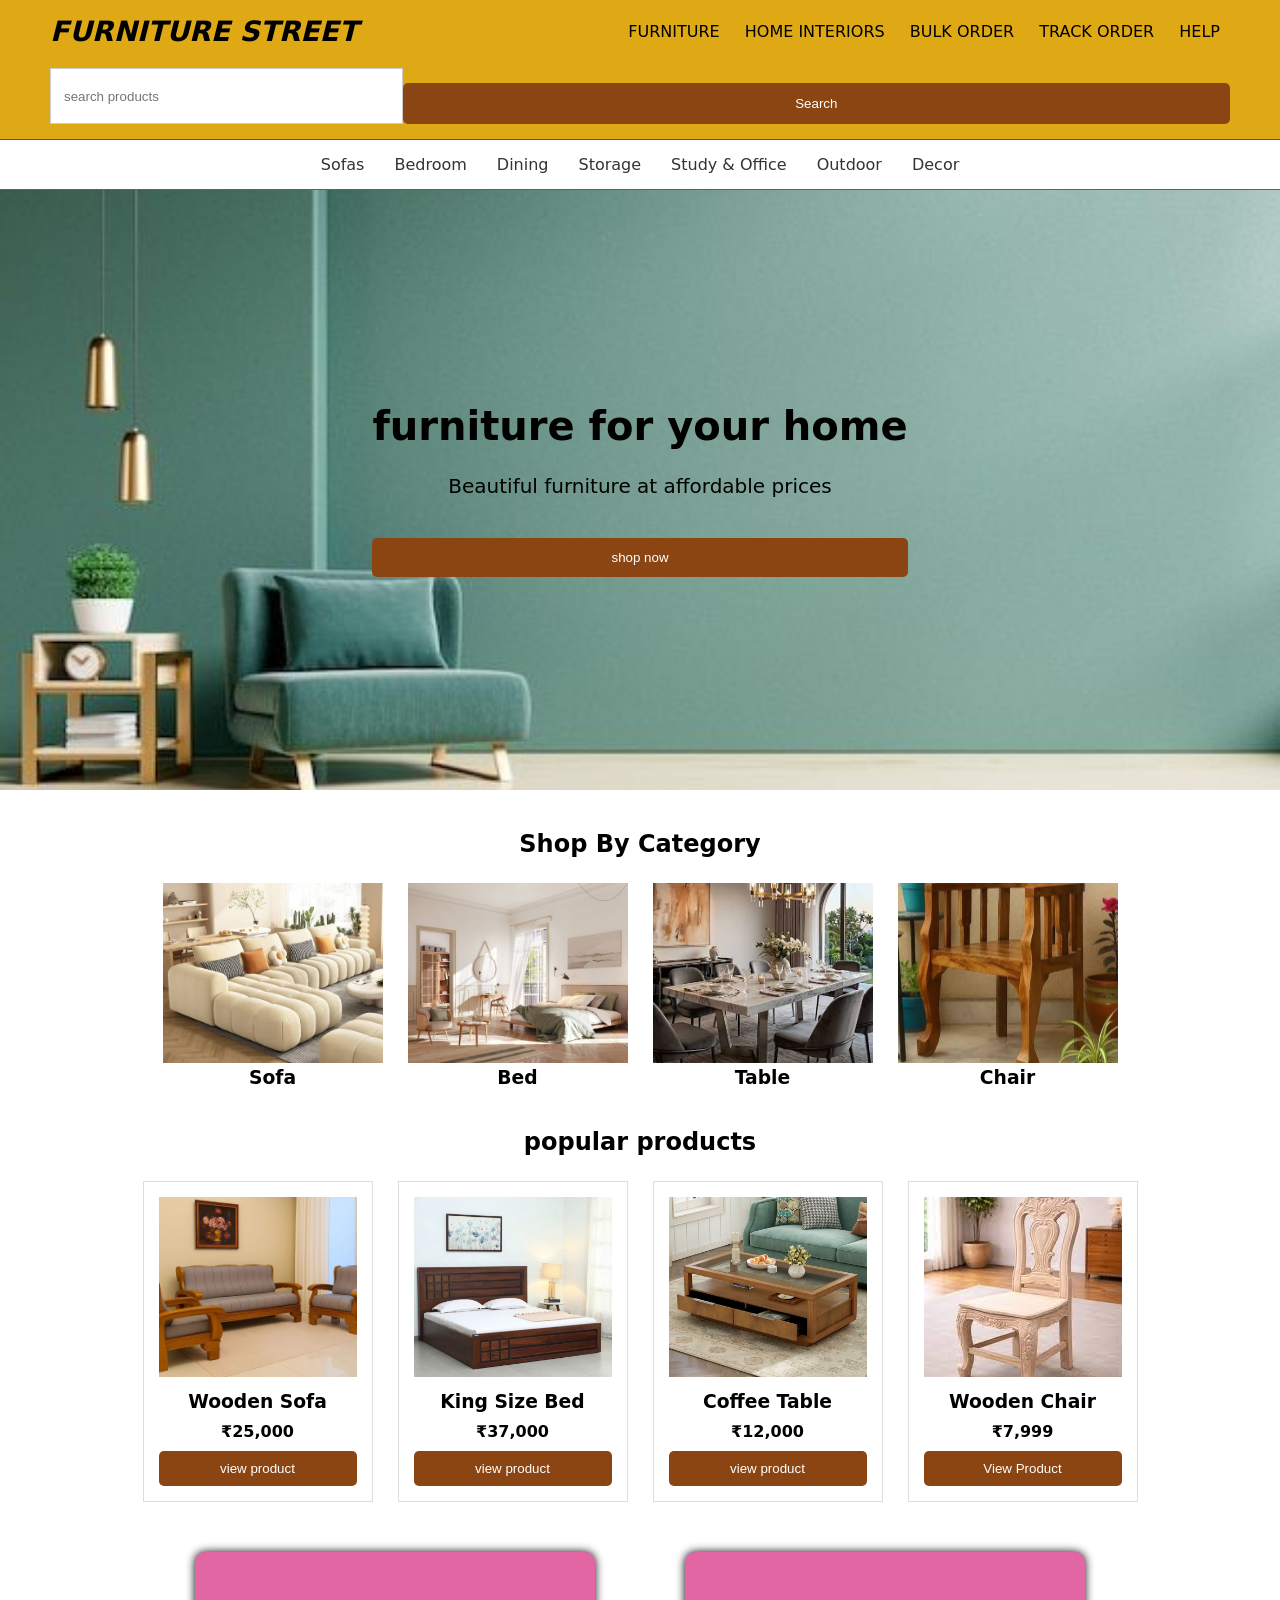
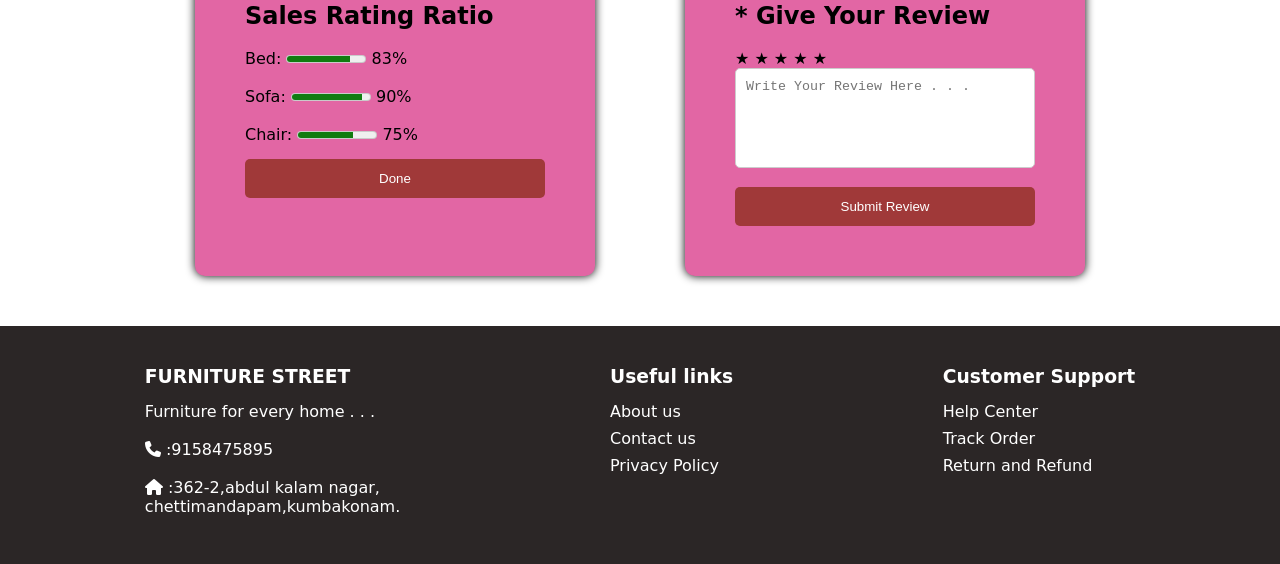
<file: index.html>
<!DOCTYPE html>
    <html>
        <head>
            <title>furniture Street</title>
            <link rel="stylesheet" href="style.css">
            <link rel="stylesheet" href="https://cdnjs.cloudflare.com/ajax/libs/font-awesome/6.5.1/css/all.min.css">
        </head>
        <body>
            <header>
            <div class="top">
            
                <h1><i>FURNITURE STREET</i></h1>
                <nav>
                    <a href="#" style="color: black;" class="FURNITURE-btn">FURNITURE</a>
                    <a href="#" style="color: black;">HOME INTERIORS</a>
                    <a href="#" style="color: black;">BULK ORDER</a>
                    <a href="#" style="color: black;">TRACK ORDER</a>
                    <a href="#" style="color: black;">HELP</a>
                </nav>
        
    </div>
    <div class="search">
    <input type="text" placeholder="search products">
    
    <button>Search</button>
    </div>
    </header>
    <div class="categories">
        <a href="#">Sofas</a>
        <a href="#">Bedroom</a>
        <a href="#">Dining</a>
        <a href="#">Storage</a>
        <a href="#">Study & Office</a>
        <a href="#">Outdoor</a>
        <a href="#">Decor</a>
    </div>
    <section class="banner">
        <div>
            
            <h2>furniture for your home</h2>
            <p>Beautiful furniture at affordable prices</p>
            <button>shop now</button>
        </div>
    </section>
    <section>

            <h2 class="title">Shop By Category</h2>

            <div class="category-box">

                <div>
                    <img src="sofa.jpeg">
                    <h3>Sofa</h3>
                </div>

                <div>
                    <img src="bedroom.jpeg">
                    <h3>Bed</h3>
                </div>

                <div>
                    <img src="dining.jpeg">
                    <h3>Table</h3>
                </div>
                <div>
                    <img src="wooden chair.jpeg">
                    <h3>Chair</h3>
                </div>
            </div>
    </section>
    <section>
        <h2 class="title">popular products</h2>
        <div class="products">
            <div class="product">
                <img src="price sofa.jpg">
                <h3>Wooden Sofa</h3>
                <p><b>₹25,000</b></p>
                <button>view product</button>
            </div>
            <div class="product">
                <img src="price bed.jpg" >
                <h3>King Size Bed</h3>
                <p><b>₹37,000</b></p>
                <button>view product</button>
            </div>

            <div class="product">
                <img src="price cofee.jpg">
                <h3>Coffee Table</h3>
                <p><b>₹12,000</b></p>
                <button>view product</button>
            </div>

            <div class="product">
                    <img src="price chair.jpeg">
                    <h3>Wooden Chair</h3>
                    <p><b>₹7,999</b></p>
                    <button>View Product</button>
                </div>
            </div>
            
            <div class="reviews">

        <div class="review-box">
            <h2>Sales Rating Ratio</h2><br>

            <label for="disk-c">Bed:</label>
            <meter id="disk-c" value="0.8"></meter> 83%<br><br>

            <label for="disk-d">Sofa:</label>
            <meter id="disk-d" value="0.9"></meter> 90%<br><br>

            <label for="chair">Chair:</label>
            <meter id="chair" value="0.7"></meter> 75%<br>

            <button>Done</button>
        </div>

        <div class="review-box">
            <h2>* Give Your Review</h2> <br>

            <div class="stars">★ ★ ★ ★ ★</div>

            <textarea placeholder="Write Your Review Here . . ."></textarea>

            <button>Submit Review</button>
        </div>

    </div>

        
    </section> 
            <footer>
                <div>
                    <h3>FURNITURE STREET</h3>
                    <p>Furniture for every home . . . <br> <br>
                    
                        <i class="fa-solid fa-phone"></i>  :9158475895 <br><br>
                        <i class="fa-solid fa-house"></i>  :362-2,abdul kalam nagar,<br>   chettimandapam,kumbakonam. 
                </div>
                
                <div>
                    <h3>Useful links</h3>
                    <p>About us</p>
                    <p>Contact us</p>
                    <p>Privacy Policy</p>
                </div>

                <div>
                    <h3>Customer Support</h3>
                    <p>Help Center</p>
                    <p>Track Order</p>
                    <p>Return and Refund</p>
                </div>
            </footer>
        </body>
    </html>
</file>
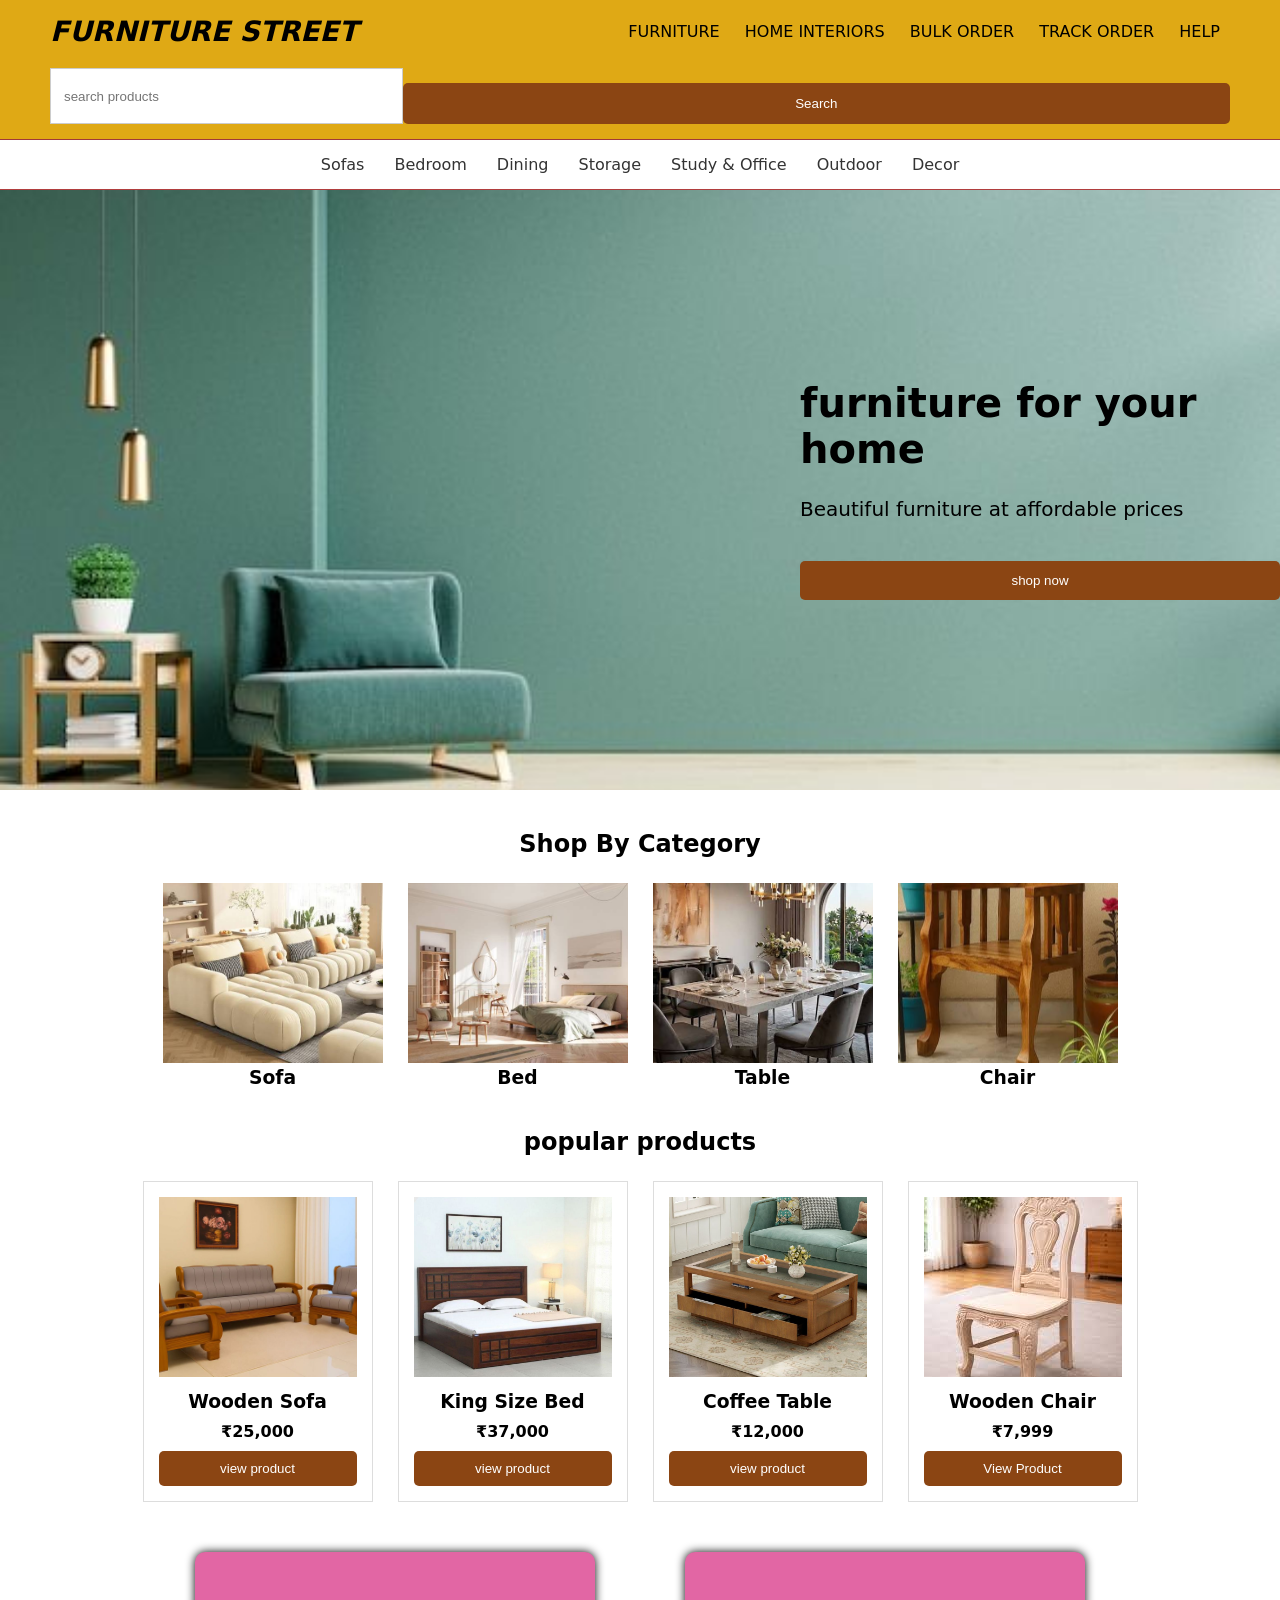
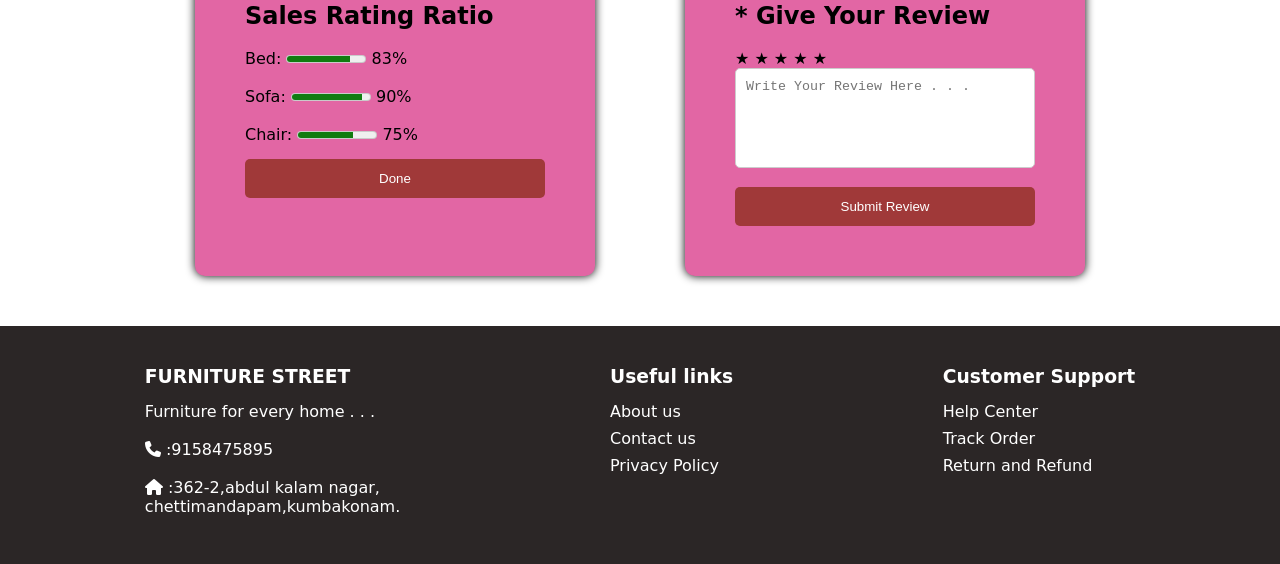
<file: hellooo.html>
<!DOCTYPE html>
    <html>
        <head>
            <title>furniture Street</title>
            <link rel="stylesheet" href="hellooo.css">
            <link rel="stylesheet" href="https://cdnjs.cloudflare.com/ajax/libs/font-awesome/6.5.1/css/all.min.css">
        </head>
        <body>
            <header>
            <div class="top">
            
                <h1><i>FURNITURE STREET</i></h1>
                <nav>
                    <a href="#" style="color: black;" class="FURNITURE-btn">FURNITURE</a>
                    <a href="#" style="color: black;">HOME INTERIORS</a>
                    <a href="#" style="color: black;">BULK ORDER</a>
                    <a href="#" style="color: black;">TRACK ORDER</a>
                    <a href="#" style="color: black;">HELP</a>
                </nav>
        
    </div>
    <div class="search">
    <input type="text" placeholder="search products">
    
    <button>Search</button>
    </div>
    </header>
    <div class="categories">
        <a href="#">Sofas</a>
        <a href="#">Bedroom</a>
        <a href="#">Dining</a>
        <a href="#">Storage</a>
        <a href="#">Study & Office</a>
        <a href="#">Outdoor</a>
        <a href="#">Decor</a>
    </div>
    <section class="banner">
        <div>
            
            <h2>furniture for your home</h2>
            <p>Beautiful furniture at affordable prices</p>
            <button>shop now</button>
        </div>
    </section>
    <section>

            <h2 class="title">Shop By Category</h2>

            <div class="category-box">

                <div>
                    <img src="sofa.jpeg">
                    <h3>Sofa</h3>
                </div>

                <div>
                    <img src="bedroom.jpeg">
                    <h3>Bed</h3>
                </div>

                <div>
                    <img src="dining.jpeg">
                    <h3>Table</h3>
                </div>
                <div>
                    <img src="wooden chair.jpeg">
                    <h3>Chair</h3>
                </div>
            </div>
    </section>
    <section>
        <h2 class="title">popular products</h2>
        <div class="products">
            <div class="product">
                <img src="price sofa.jpg">
                <h3>Wooden Sofa</h3>
                <p><b>₹25,000</b></p>
                <button>view product</button>
            </div>
            <div class="product">
                <img src="price bed.jpg" >
                <h3>King Size Bed</h3>
                <p><b>₹37,000</b></p>
                <button>view product</button>
            </div>

            <div class="product">
                <img src="price cofee.jpg">
                <h3>Coffee Table</h3>
                <p><b>₹12,000</b></p>
                <button>view product</button>
            </div>

            <div class="product">
                    <img src="price chair.jpeg">
                    <h3>Wooden Chair</h3>
                    <p><b>₹7,999</b></p>
                    <button>View Product</button>
                </div>
            </div>
            
            <div class="reviews">

        <div class="review-box">
            <h2>Sales Rating Ratio</h2><br>

            <label for="disk-c">Bed:</label>
            <meter id="disk-c" value="0.8"></meter> 83%<br><br>

            <label for="disk-d">Sofa:</label>
            <meter id="disk-d" value="0.9"></meter> 90%<br><br>

            <label for="chair">Chair:</label>
            <meter id="chair" value="0.7"></meter> 75%<br>

            <button>Done</button>
        </div>

        <div class="review-box">
            <h2>* Give Your Review</h2> <br>

            <div class="stars">★ ★ ★ ★ ★</div>

            <textarea placeholder="Write Your Review Here . . ."></textarea>

            <button>Submit Review</button>
        </div>

    </div>

        
    </section> 
            <footer>
                <div>
                    <h3>FURNITURE STREET</h3>
                    <p>Furniture for every home . . . <br> <br>
                    
                        <i class="fa-solid fa-phone"></i>  :9158475895 <br><br>
                        <i class="fa-solid fa-house"></i>  :362-2,abdul kalam nagar,<br>   chettimandapam,kumbakonam. 
                </div>
                
                <div>
                    <h3>Useful links</h3>
                    <p>About us</p>
                    <p>Contact us</p>
                    <p>Privacy Policy</p>
                </div>

                <div>
                    <h3>Customer Support</h3>
                    <p>Help Center</p>
                    <p>Track Order</p>
                    <p>Return and Refund</p>
                </div>
            </footer>
        </body>
    </html>
</file>
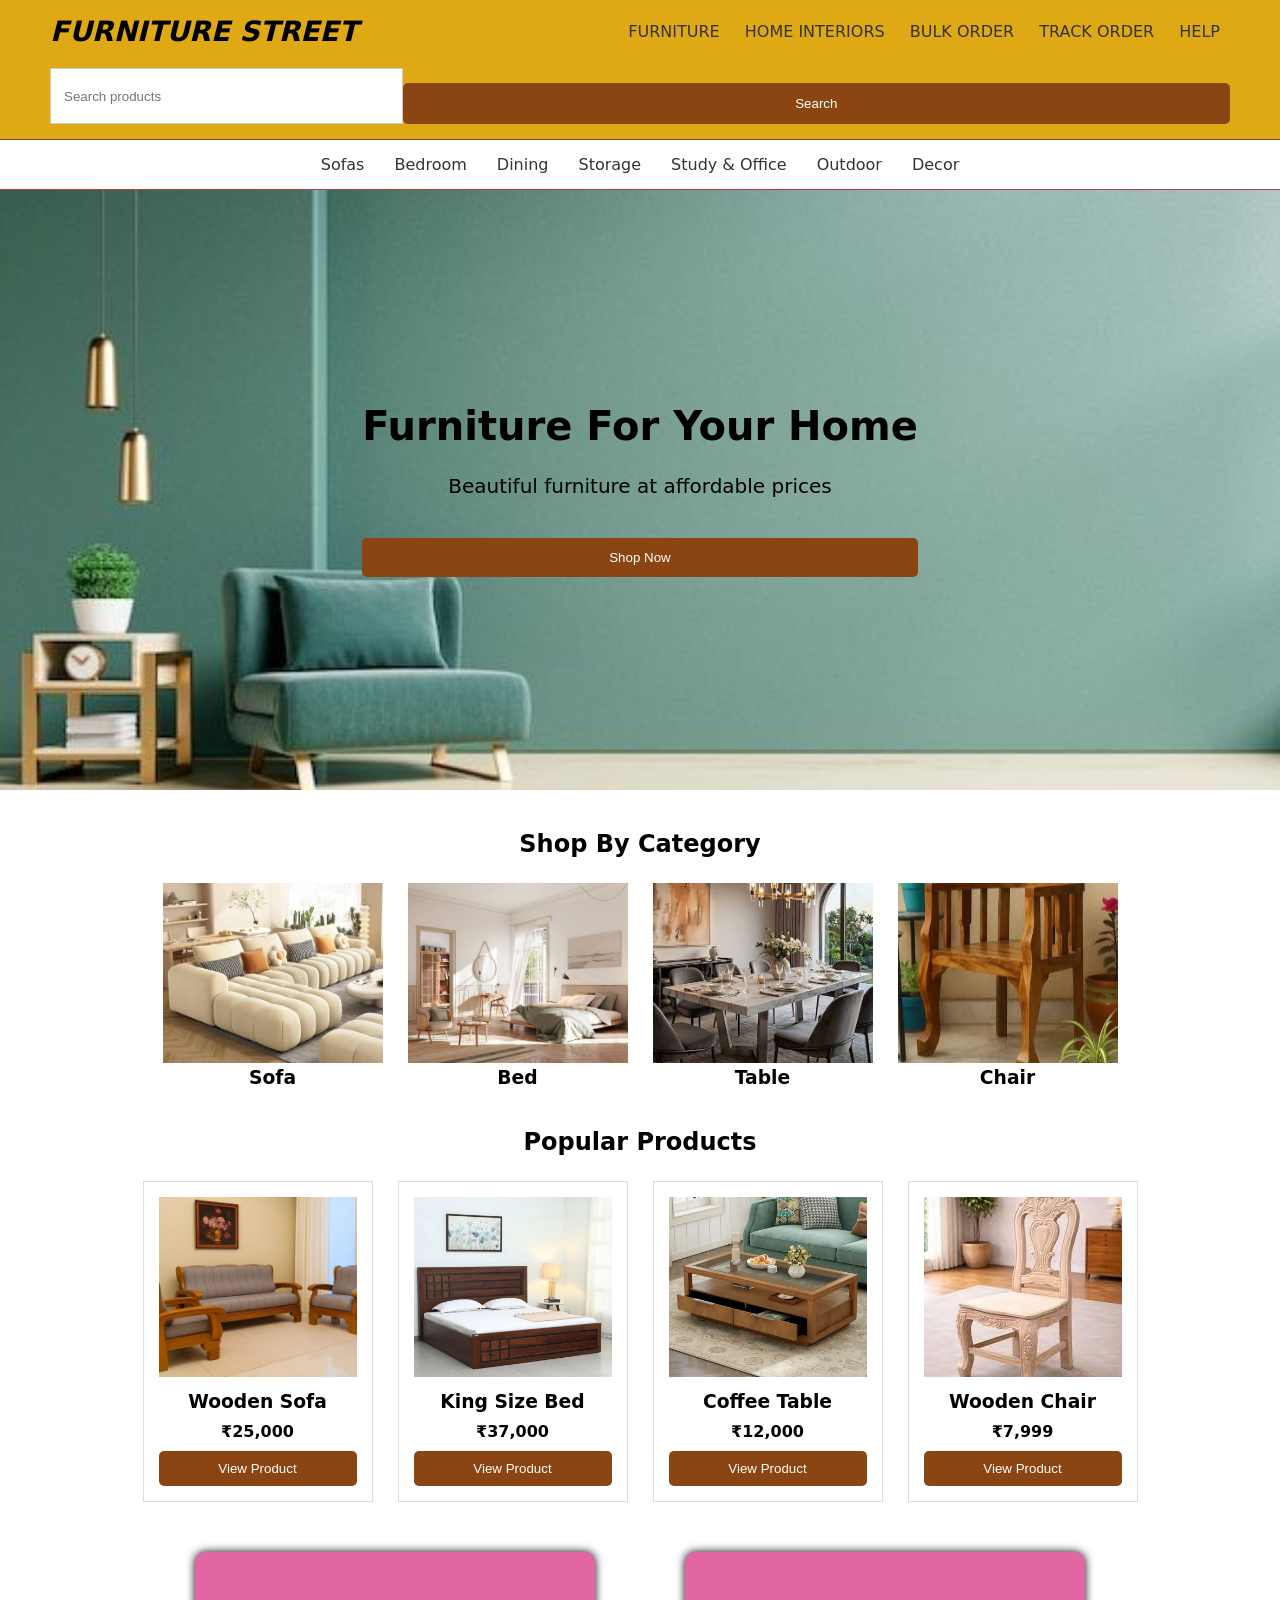
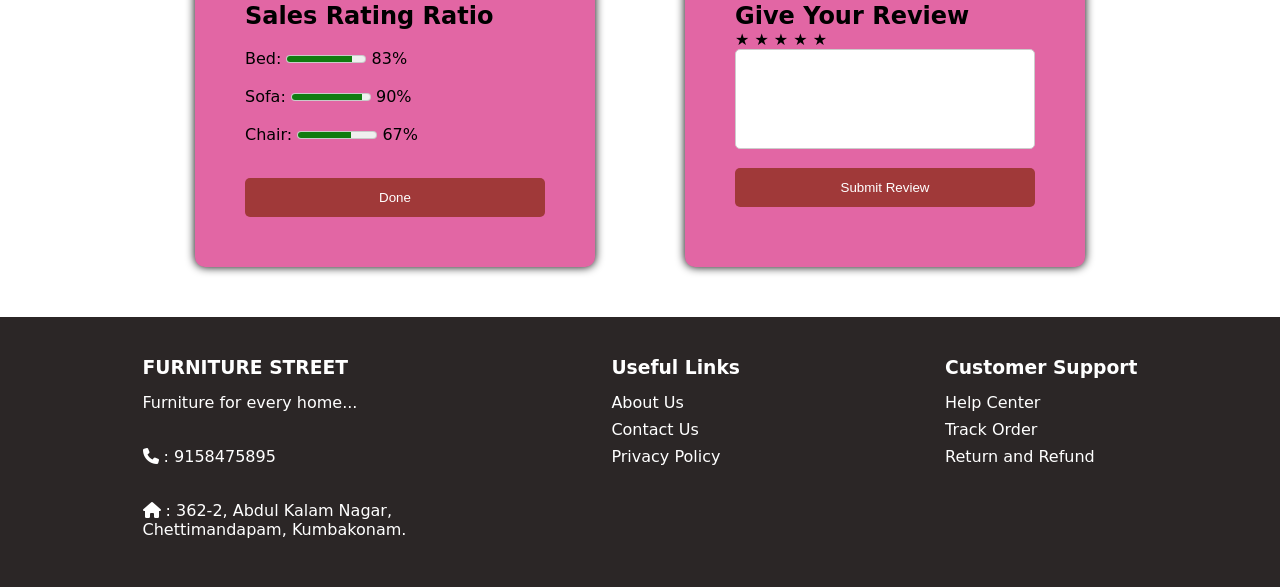
<file: new.html>
<!DOCTYPE html>
<html lang="en">
<head>
    <meta charset="UTF-8">
    <meta name="viewport" content="width=device-width, initial-scale=1.0">

    <title>Furniture Street</title>

    <link rel="stylesheet" href="style.css">

    <link rel="stylesheet"
          href="https://cdnjs.cloudflare.com/ajax/libs/font-awesome/6.5.1/css/all.min.css">
</head>

<body>

    <!-- ================= HEADER ================= -->

    <header>

        <div class="top">

            <h1><i>FURNITURE STREET</i></h1>

            <nav>
                <a href="#">FURNITURE</a>
                <a href="#">HOME INTERIORS</a>
                <a href="#">BULK ORDER</a>
                <a href="#">TRACK ORDER</a>
                <a href="#">HELP</a>
            </nav>

        </div>

        <div class="search">

            <input type="text" placeholder="Search products">

            <button type="button">
                Search
            </button>

        </div>

    </header>


    <!-- ================= CATEGORIES ================= -->

    <div class="categories">

        <a href="#">Sofas</a>
        <a href="#">Bedroom</a>
        <a href="#">Dining</a>
        <a href="#">Storage</a>
        <a href="#">Study & Office</a>
        <a href="#">Outdoor</a>
        <a href="#">Decor</a>

    </div>


    <!-- ================= BANNER ================= -->

    <section class="banner">

        <div class="banner-content">

            <h2>Furniture For Your Home</h2>

            <p>
                Beautiful furniture at affordable prices
            </p>

            <button type="button">
                Shop Now
            </button>

        </div>

    </section>


    <!-- ================= SHOP BY CATEGORY ================= -->

    <section>

        <h2 class="title">
            Shop By Category
        </h2>

        <div class="category-box">

            <div class="category-card">

                <img src="sofa.jpeg" alt="Sofa">

                <h3>Sofa</h3>

            </div>


            <div class="category-card">

                <img src="bedroom.jpeg" alt="Bedroom">

                <h3>Bed</h3>

            </div>


            <div class="category-card">

                <img src="dining.jpeg" alt="Dining Table">

                <h3>Table</h3>

            </div>


            <div class="category-card">

                <img src="wooden chair.jpeg" alt="Wooden Chair">

                <h3>Chair</h3>

            </div>

        </div>

    </section>


    <!-- ================= POPULAR PRODUCTS ================= -->

    <section>

        <h2 class="title">
            Popular Products
        </h2>

        <div class="products">


            <div class="product">

                <img src="price sofa.jpg" alt="Wooden Sofa">

                <h3>Wooden Sofa</h3>

                <p>₹25,000</p>

                <button type="button">
                    View Product
                </button>

            </div>


            <div class="product">

                <img src="price bed.jpg" alt="King Size Bed">

                <h3>King Size Bed</h3>

                <p>₹37,000</p>

                <button type="button">
                    View Product
                </button>

            </div>


            <div class="product">

                <img src="price cofee.jpg" alt="Coffee Table">

                <h3>Coffee Table</h3>

                <p>₹12,000</p>

                <button type="button">
                    View Product
                </button>

            </div>


            <div class="product">

                <img src="price chair.jpeg" alt="Wooden Chair">

                <h3>Wooden Chair</h3>

                <p>₹7,999</p>

                <button type="button">
                    View Product
                </button>

            </div>

        </div>

    </section>


    <!-- ================= REVIEWS ================= -->

    <section class="reviews">


        <!-- SALES RATING -->

        <div class="review-box">

            <h2>Sales Rating Ratio</h2>

            <br>

            <label for="bed-rating">
                Bed:
            </label>

            <meter id="bed-rating"
                   value="0.83"
                   min="0"
                   max="1">
            </meter>

            83%

            <br><br>


            <label for="sofa-rating">
                Sofa:
            </label>

            <meter id="sofa-rating"
                   value="0.90"
                   min="0"
                   max="1">
            </meter>

            90%

            <br><br>


            <label for="chair-rating">
                Chair:
            </label>

            <meter id="chair-rating"
                   value="0.67"
                   min="0"
                   max="1">
            </meter>

            67%

            <br><br>

            <button type="button">
                Done
            </button>

        </div>


        <!-- CUSTOMER REVIEW -->

        <div class="review-box">

            <h2>Give Your Review</h2>

            <div class="stars">
                ★ ★ ★ ★ ★
            </div>

            <textarea
                placeholder="Write Your Review Here...">
            </textarea>

            <button type="button">
                Submit Review
            </button>

        </div>

    </section>


    <!-- ================= FOOTER ================= -->

    <footer>


        <div>

            <h3>FURNITURE STREET</h3>

            <p>
                Furniture for every home...
            </p>

            <br>

            <p>
                <i class="fa-solid fa-phone"></i>
                : 9158475895
            </p>

            <br>

            <p>
                <i class="fa-solid fa-house"></i>
                : 362-2, Abdul Kalam Nagar,
                <br>
                Chettimandapam,
                Kumbakonam.
            </p>

        </div>


        <div>

            <h3>Useful Links</h3>

            <p>About Us</p>

            <p>Contact Us</p>

            <p>Privacy Policy</p>

        </div>


        <div>

            <h3>Customer Support</h3>

            <p>Help Center</p>

            <p>Track Order</p>

            <p>Return and Refund</p>

        </div>


    </footer>

</body>
</html>
</file>
<file: style.css>
* {
    margin: 0;
    padding: 0;
    box-sizing: border-box;
}

body {
    font-family: system-ui, -apple-system, BlinkMacSystemFont, 'Segoe UI', Roboto, Oxygen, Ubuntu, Cantarell, 'Open Sans', 'Helvetica Neue', sans-serif;
}

header {
    padding: 15px 50px;
    background: rgb(223, 169, 21);
}

.top {
    display: flex;
    align-items: center;
    justify-content: space-between;
}

.top h1 {
    font-size: 28px;
}

nav a {
    text-decoration: none;
    color: #333;
    margin: 0 10px;
}

.search {
    display: flex;
    justify-content: center;
    margin-top: 20px;
}

.search input {
    width: 500px;
    padding: 13px;
    border: 1px solid #ccc;
}

.search button {
    padding: 13px 25px;
    border: none;
    background: #8b4513;
    color: white;
}

.categories {
    display: flex;
    justify-content: center;
    gap: 30px;
    padding: 15px;
    border-top: 1px solid #a03939;
    border-bottom: 1px solid #b13e3e;
}

.categories a {
    text-decoration: none;
    color: #333;
}

.banner {
    height: 600px;
    background-image: url("bg\ image.jpg");
    background-size: cover;
    background-position: center;
    display: flex;
    align-items: center;
    justify-content: center;
    text-align: center;
}

.banner h2 {
    font-size: 40px;
}

.banner p {
    margin: 25px 0;
    font-size: 20px;
}

.banner button {
    padding: 12px 25px;
    border: none;
    background: #8b4513;
    color: white;
}
.title {
    text-align: center;
    margin: 40px 0 25px;
}

.category-box {
    display: flex;
    justify-content: center;
    gap: 25px;
    
}

.category-box div {
    width: 220px;
    text-align: center;
}

.category-box img {
    width: 100%;
    height: 180px;
    object-fit: cover;
}

.products {
    display: flex;
    justify-content: center;
    gap: 25px;
}

.product {
    width: 230px;
    padding: 15px;
    text-align: center;
    border: 1px solid #ddd;
}

.product img {
    width: 100%;
    height: 180px;
    object-fit: cover;
}

.product h3 {
    margin: 10px 0;
}

.product p {
    font-weight: bold;
}

.product button {
    margin-top: 10px;
    padding: 10px 20px;
    background: #8b4513;
    color: white;
    border: none;
    
}

footer {
    margin-top: 50px;
    padding: 40px;
    background: #2b2626;
    color: white;

    display: flex;
    justify-content: space-around;
}

footer h3 {
    margin-bottom: 15px;
}

footer p {
    margin: 8px 0;
}
.reviews {
    display: flex;
    justify-content: center;
    align-items: stretch;
    gap:90px;
    margin-top: 50px;
}
.review-box {
    width: 400px;
    font-style: normal;
    padding: 50px;
    background: rgb(226, 102, 164);
    border-radius: 10px;
    box-shadow: 0 0 10px #000000;
}
@media (max-width: 800px) {
    .reviews {
        flex-direction: column;
        align-items: center;
    }

    .review-box {
        width: 90%;
    }
}

textarea{
    width: 100%;
    height: 100px;
    padding:10px;
    box-sizing: border-box;
    border: 1px solid#ccc;
    border-radius:5px ;
    resize:none ;
}
button{
    width: 100%;
    padding: 12px;
    margin-top: 15px;
    background-color:#a03939;
    color:white ;
    border: none;
    border-radius:5px ;
    cursor: pointer;
}
button:hover{
    background-color: rgb(68, 77, 77);
}
</file>
<file: hellooo.css>
* {
    margin: 0;
    padding: 0;
    box-sizing: border-box;
}

body {
    font-family: system-ui, -apple-system, BlinkMacSystemFont, 'Segoe UI', Roboto, Oxygen, Ubuntu, Cantarell, 'Open Sans', 'Helvetica Neue', sans-serif;
}

header {
    padding: 15px 50px;
    background: rgb(223, 169, 21);
}

.top {
    display: flex;
    align-items: center;
    justify-content: space-between;
}

.top h1 {
    font-size: 28px;
}

nav a {
    text-decoration: none;
    color: #333;
    margin: 0 10px;
}

.search {
    display: flex;
    justify-content: center;
    margin-top: 20px;
}

.search input {
    width: 500px;
    padding: 13px;
    border: 1px solid #ccc;
}

.search button {
    padding: 13px 25px;
    border: none;
    background: #8b4513;
    color: white;
}

.categories {
    display: flex;
    justify-content: center;
    gap: 30px;
    padding: 15px;
    border-top: 1px solid #a03939;
    border-bottom: 1px solid #b13e3e;
}

.categories a {
    text-decoration: none;
    color: #333;
}

.banner {
    height: 600px;
    background-image: url("bg\ image.jpg");
    background-size: cover;
    background-position: center;

    display: flex;
    align-items: center;
    padding-left: 800px;
    
}

.banner h2 {
    font-size: 40px;
}

.banner p {
    margin: 25px 0;
    font-size: 20px;
}

.banner button {
    padding: 12px 25px;
    border: none;
    background: #8b4513;
    color: white;
}
.title {
    text-align: center;
    margin: 40px 0 25px;
}

.category-box {
    display: flex;
    justify-content: center;
    gap: 25px;
    
}

.category-box div {
    width: 220px;
    text-align: center;
}

.category-box img {
    width: 100%;
    height: 180px;
    object-fit: cover;
}

.products {
    display: flex;
    justify-content: center;
    gap: 25px;
}

.product {
    width: 230px;
    padding: 15px;
    text-align: center;
    border: 1px solid #ddd;
}

.product img {
    width: 100%;
    height: 180px;
    object-fit: cover;
}

.product h3 {
    margin: 10px 0;
}

.product p {
    font-weight: bold;
}

.product button {
    margin-top: 10px;
    padding: 10px 20px;
    background: #8b4513;
    color: white;
    border: none;
    
}

footer {
    margin-top: 50px;
    padding: 40px;
    background: #2b2626;
    color: white;

    display: flex;
    justify-content: space-around;
}

footer h3 {
    margin-bottom: 15px;
}

footer p {
    margin: 8px 0;
}
.reviews {
    display: flex;
    justify-content: center;
    align-items: stretch;
    gap:90px;
    margin-top: 50px;
}
.review-box {
    width: 400px;
    font-style: normal;
    padding: 50px;
    background: rgb(226, 102, 164);
    border-radius: 10px;
    box-shadow: 0 0 10px #000000;
}
@media (max-width: 800px) {
    .reviews {
        flex-direction: column;
        align-items: center;
    }

    .review-box {
        width: 90%;
    }
}

textarea{
    width: 100%;
    height: 100px;
    padding:10px;
    box-sizing: border-box;
    border: 1px solid#ccc;
    border-radius:5px ;
    resize:none ;
}
button{
    width: 100%;
    padding: 12px;
    margin-top: 15px;
    background-color:#a03939;
    color:white ;
    border: none;
    border-radius:5px ;
    cursor: pointer;
}
button:hover{
    background-color: rgb(68, 77, 77);
}
</file>
